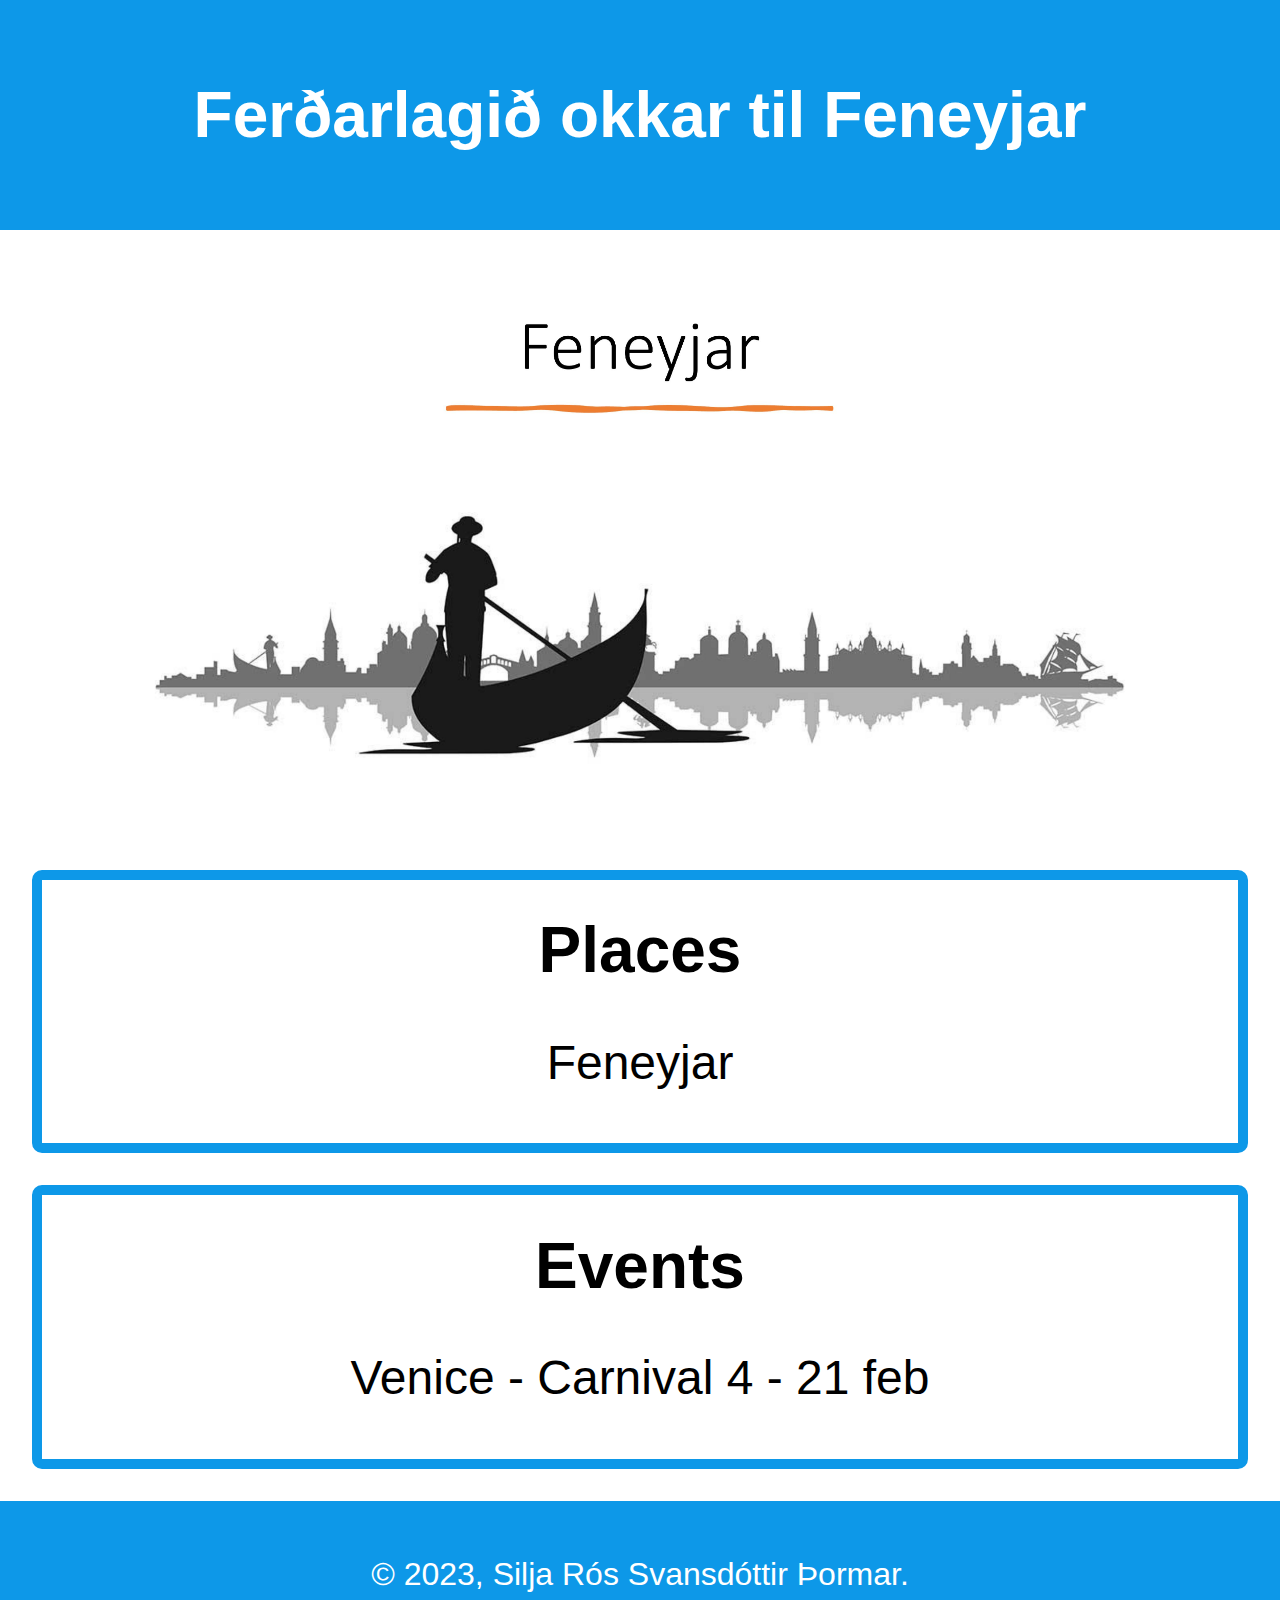
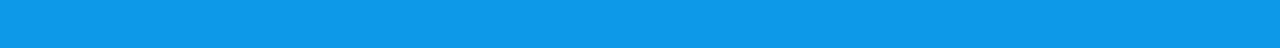
<file: index.html>
<!DOCTYPE html>
<html lang="en">
<head>
  <meta charset="UTF-8">
  <meta name="viewport" content="width=device-width, initial-scale=1.0">
  <title>Ferðarlagið okkar til Feneyjar</title>
  <link rel="stylesheet" href="css/styles.css">
</head>
<body>
  <div class="container">
    <div class="item header">
      <header>
        <h1>Ferðarlagið okkar til Feneyjar</h1>
      </header>
    </div>
    <div class="item content-1">
      <section class="slide">
        <img src="images/Feneyjar-1.jpg" alt="Slide 1">
      </section>
      <div class="box">
        <h2>Places</h2>
        <ul class="trip-list">
          <li><a href="feneyjar.html">Feneyjar</a></li>
        </ul>
      </div>
      <div class="box">
        <h2>Events</h2>
        <ul class="events-list">
          <li><a href="feneyjar1.html">Venice - Carnival 4 - 21 feb</a></li>
        </ul>
      </div>
    </div>
    <div class="item footer">
      <footer>
        <p>© 2023, Silja Rós Svansdóttir Þormar.</p>
      </footer>
    </div>
  </div>
</body>
</html>
</file>
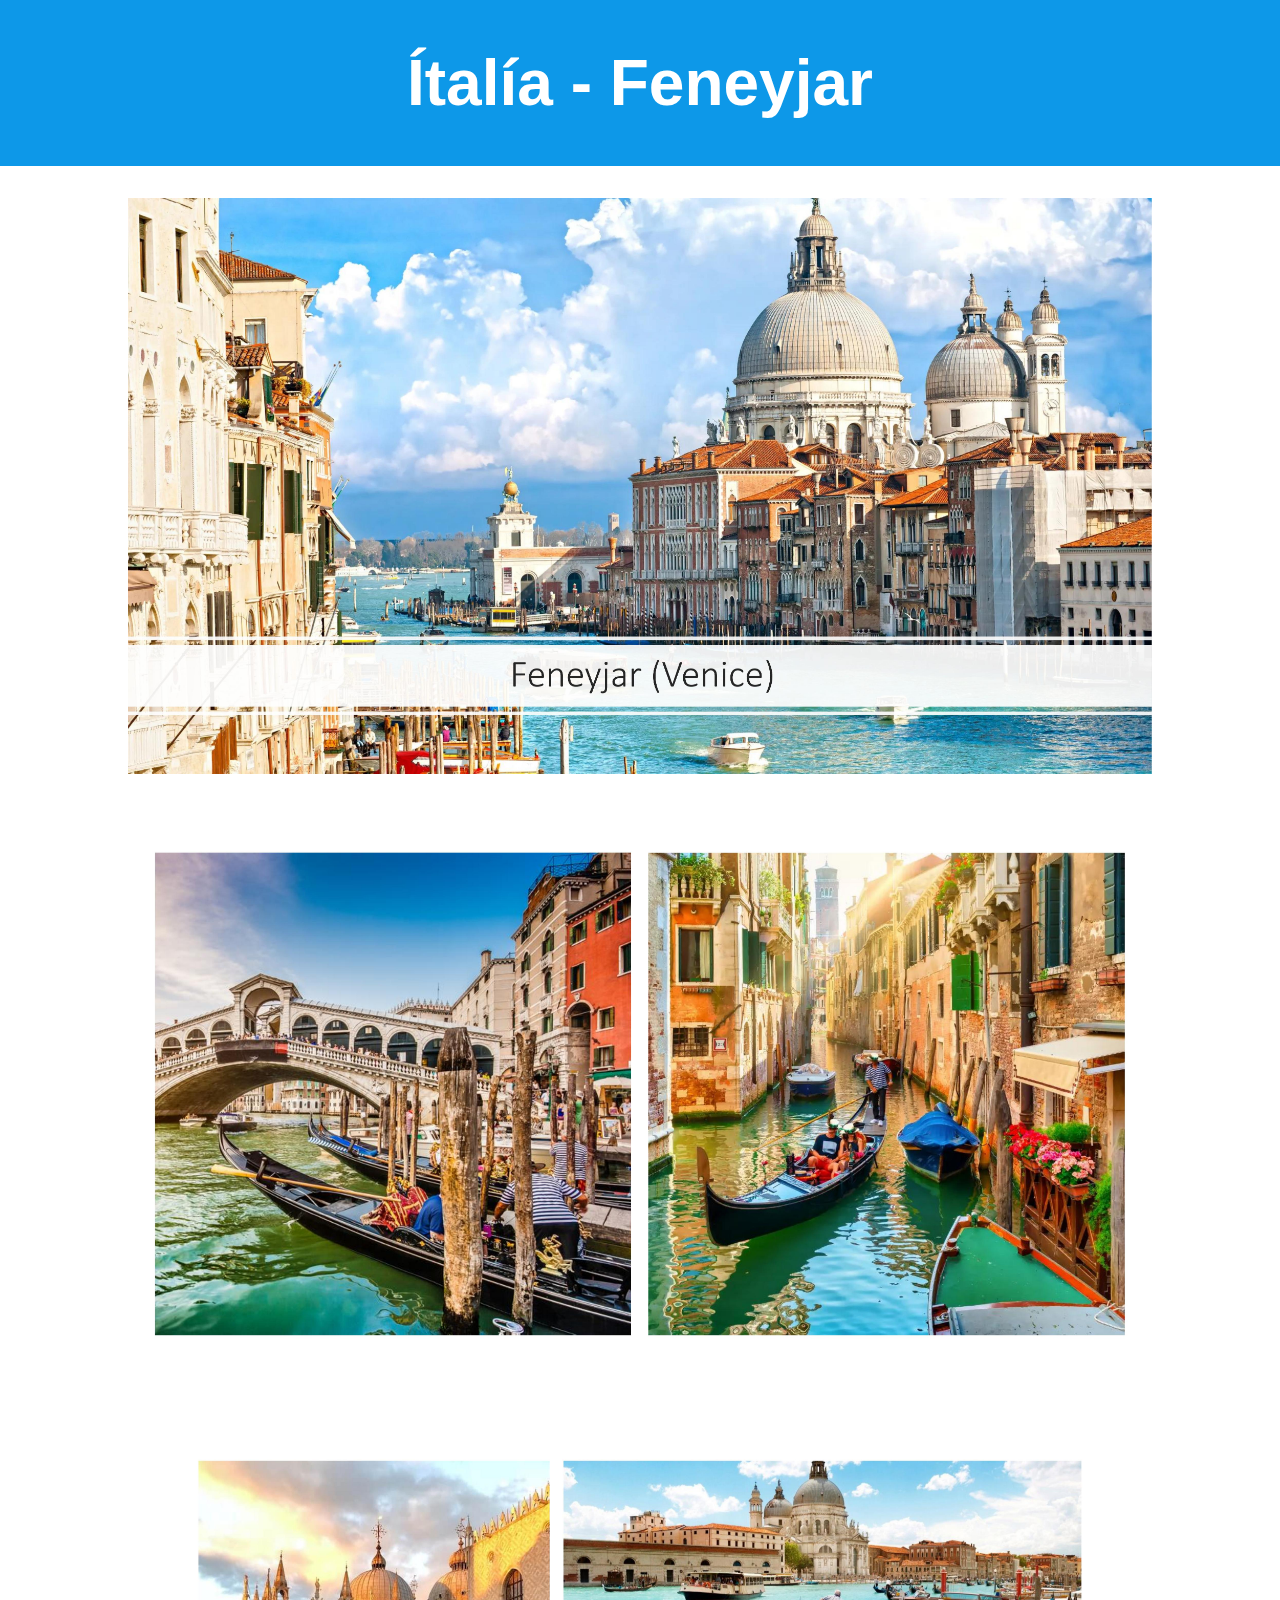
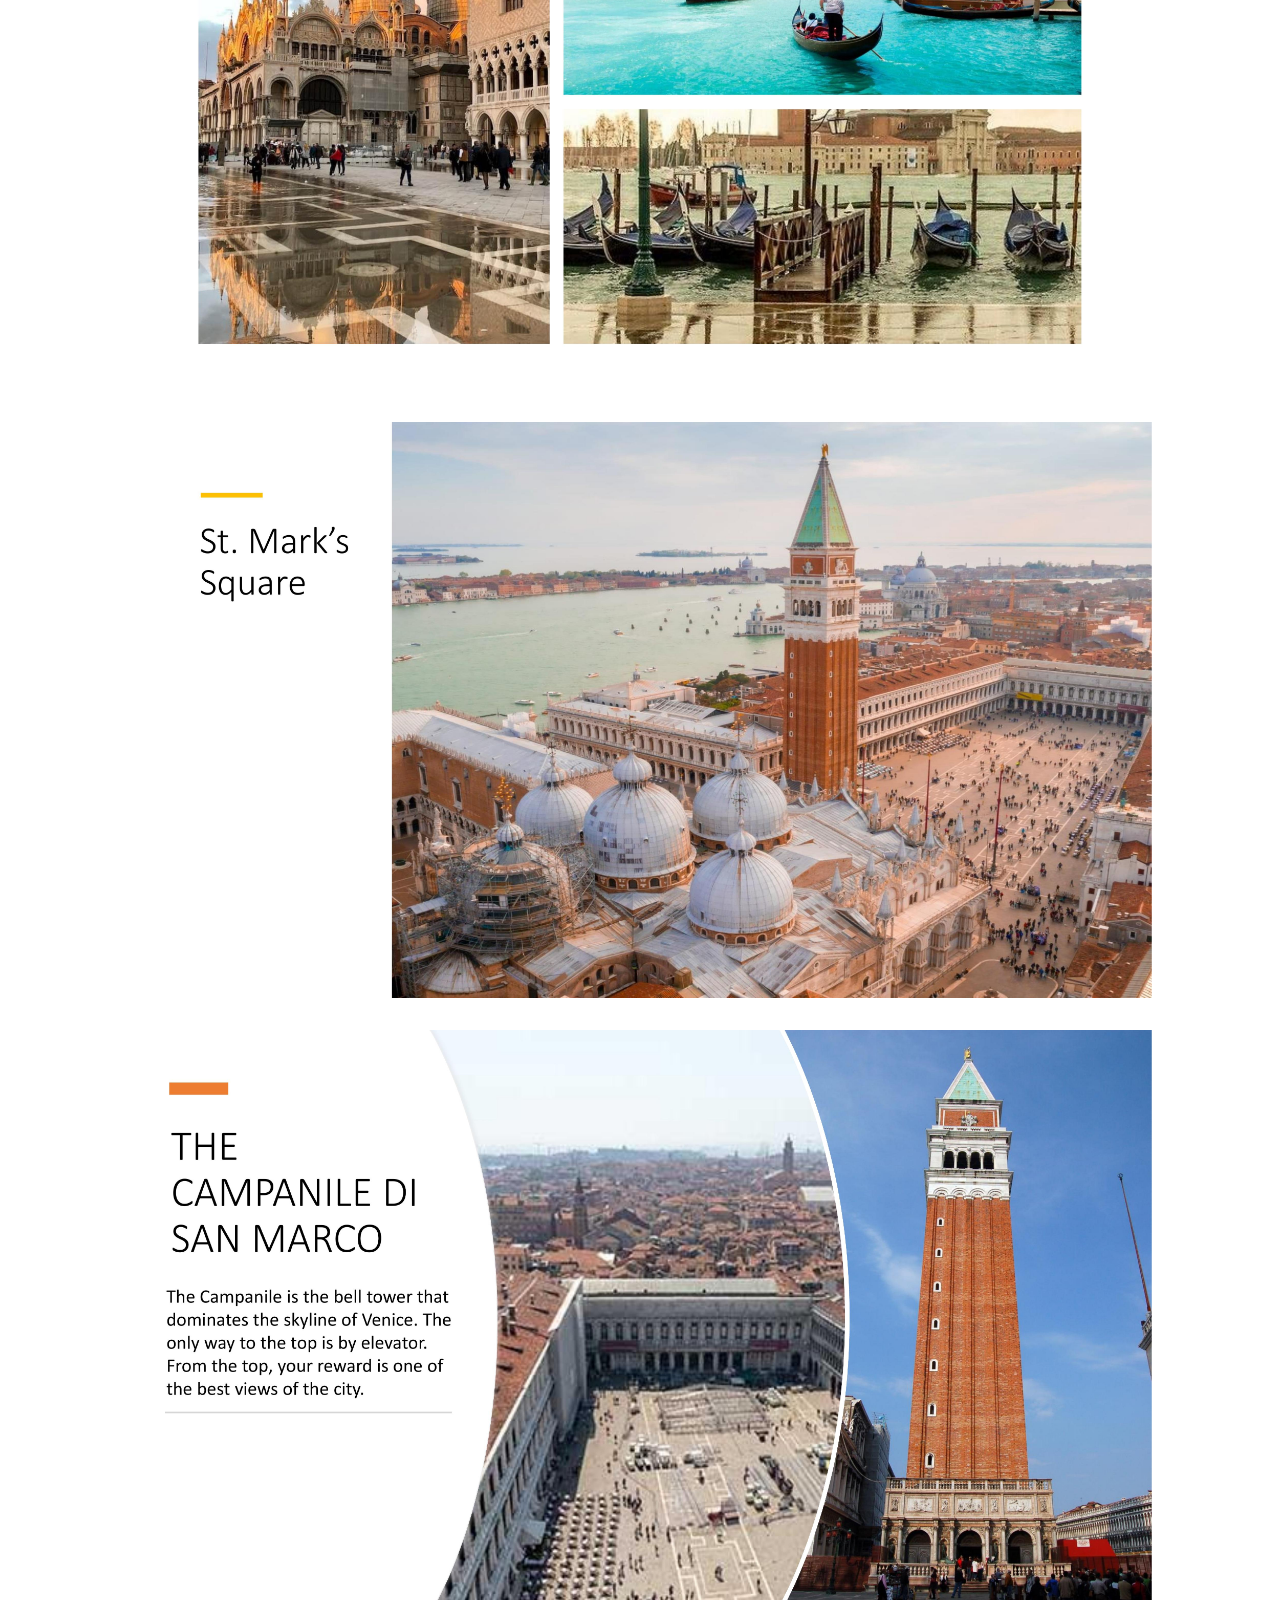
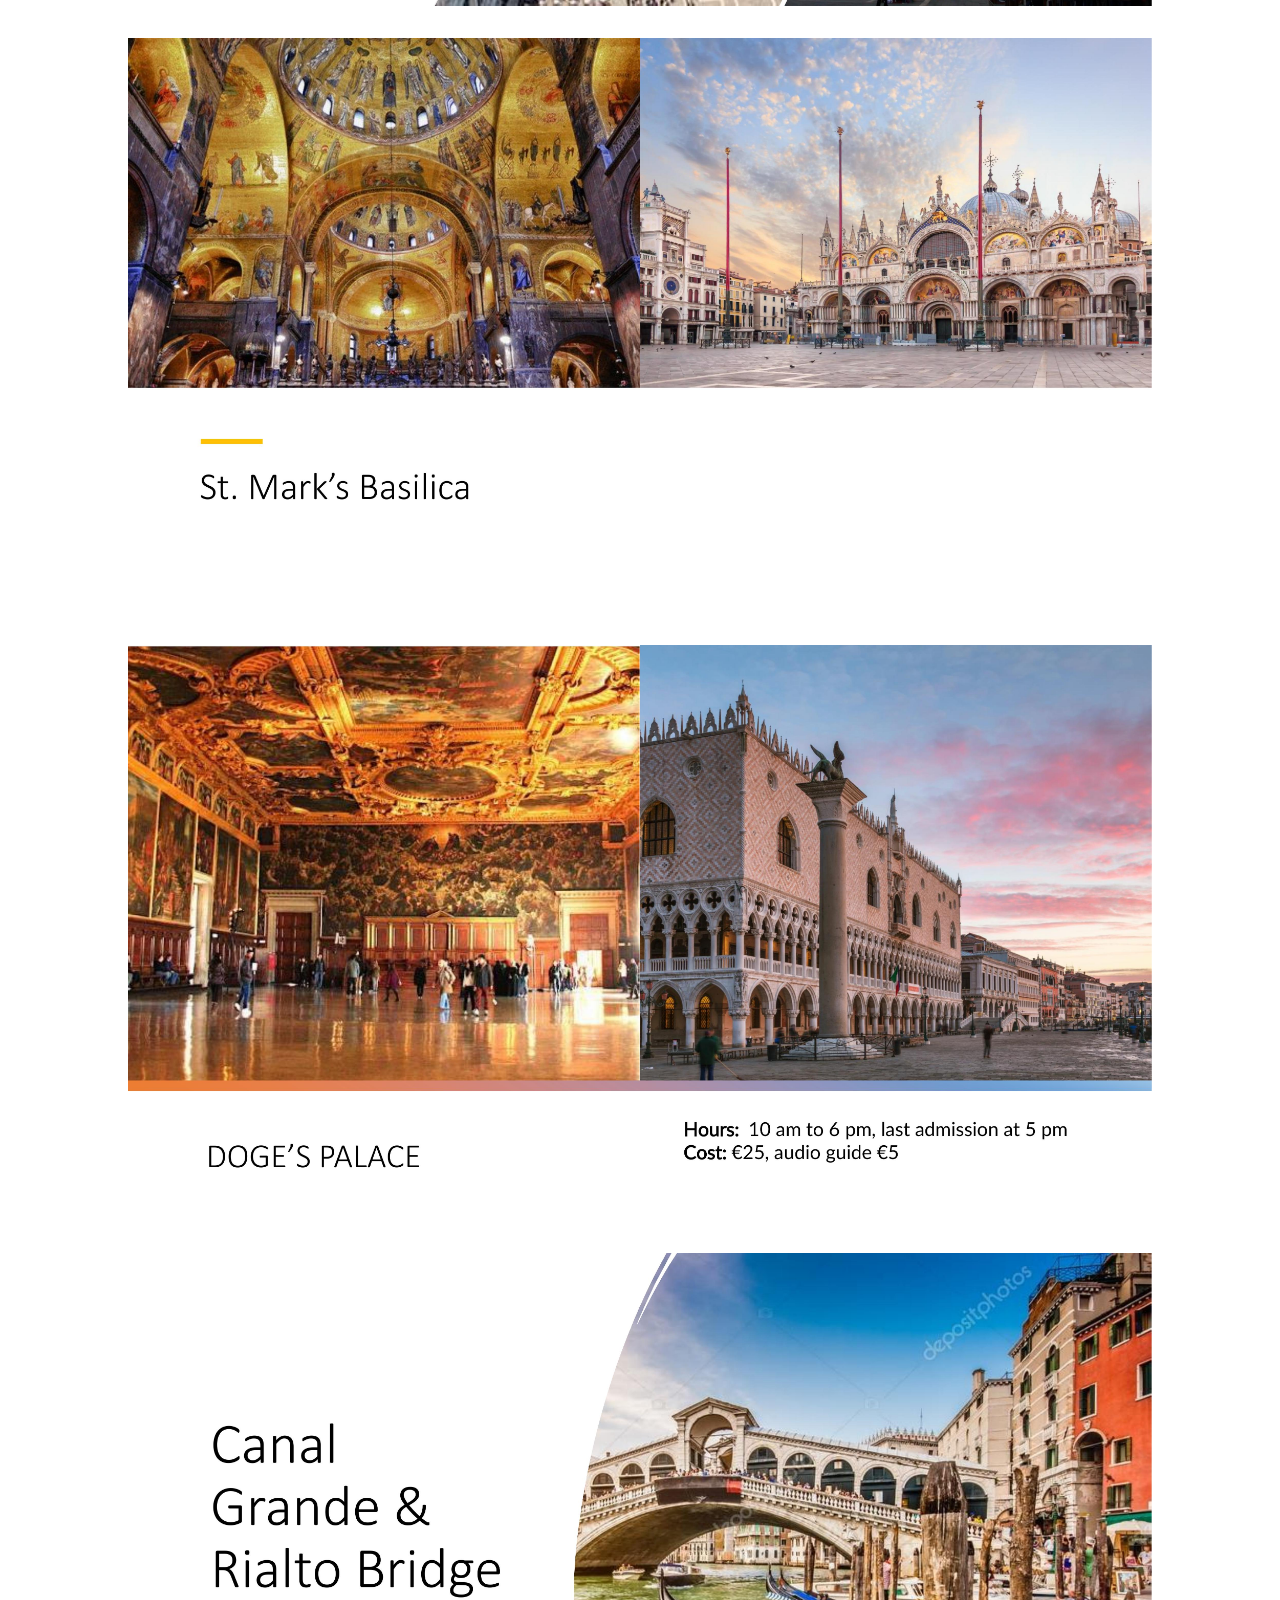
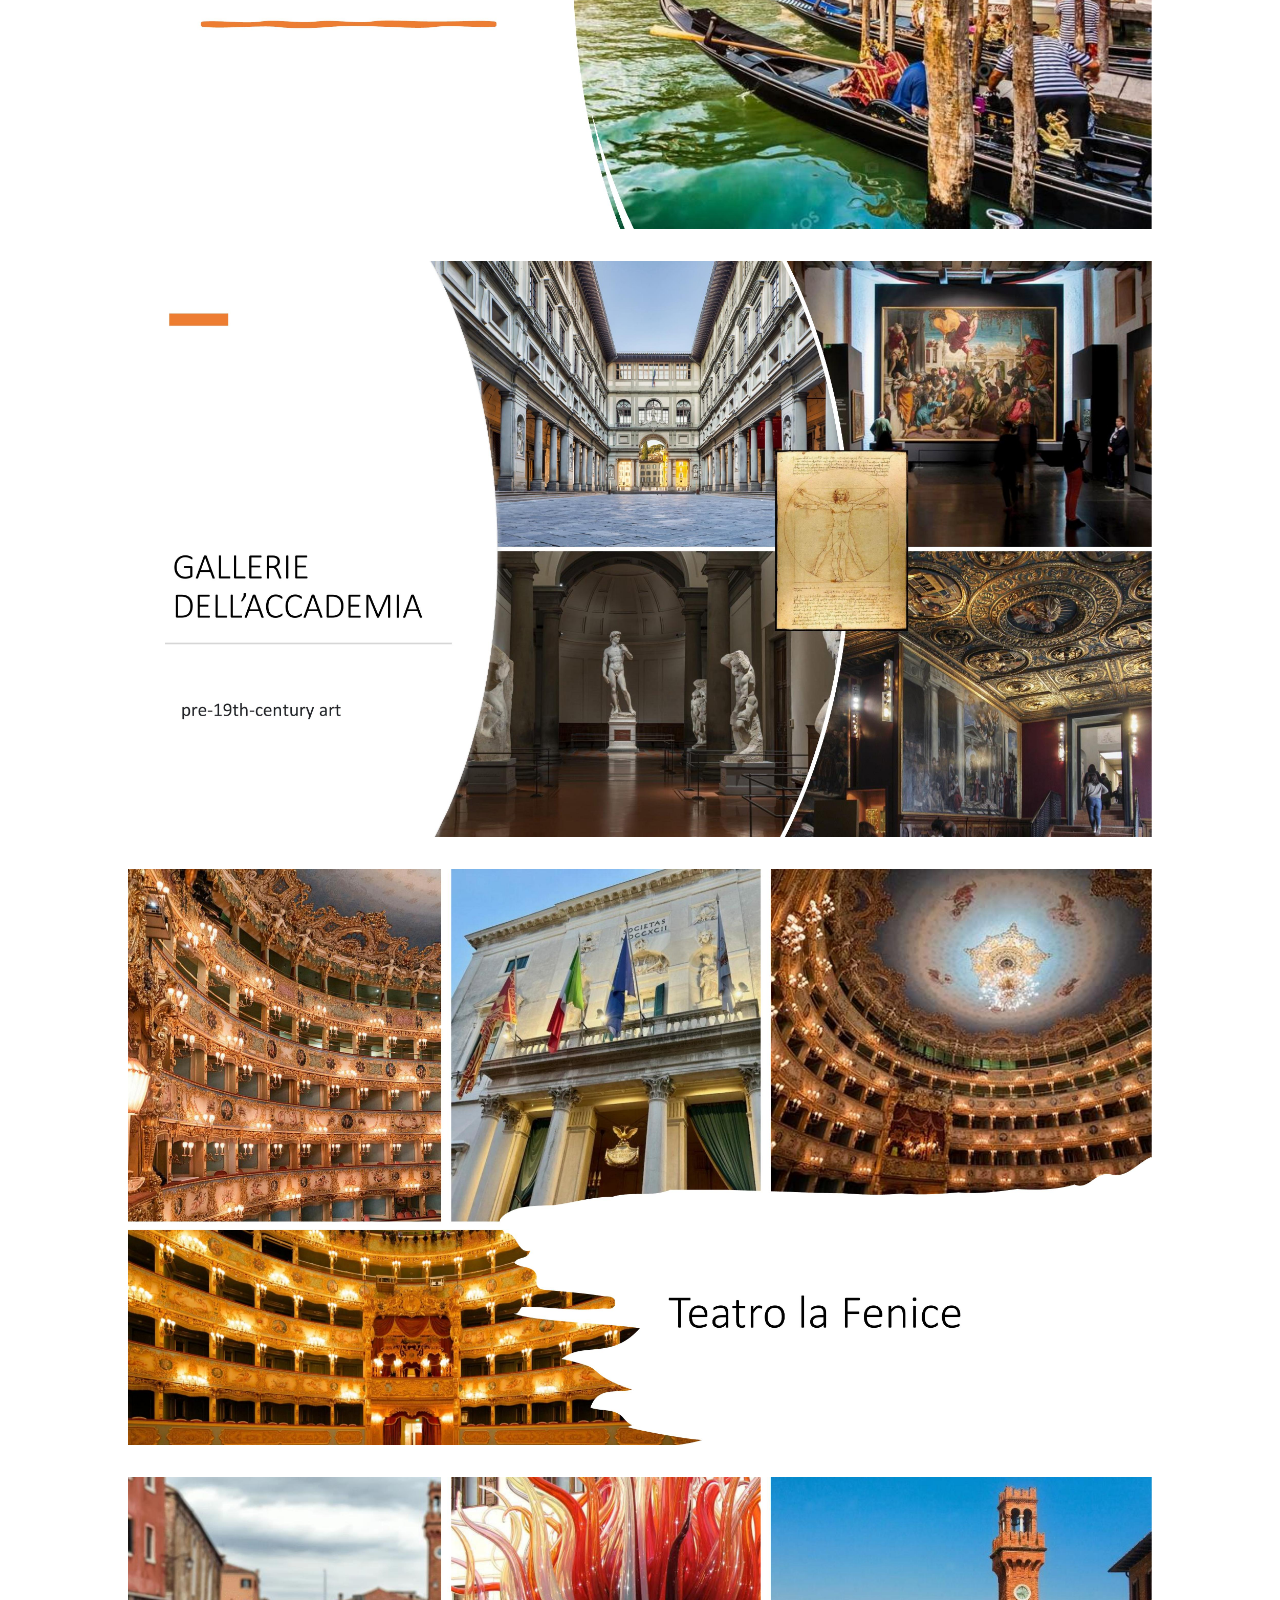
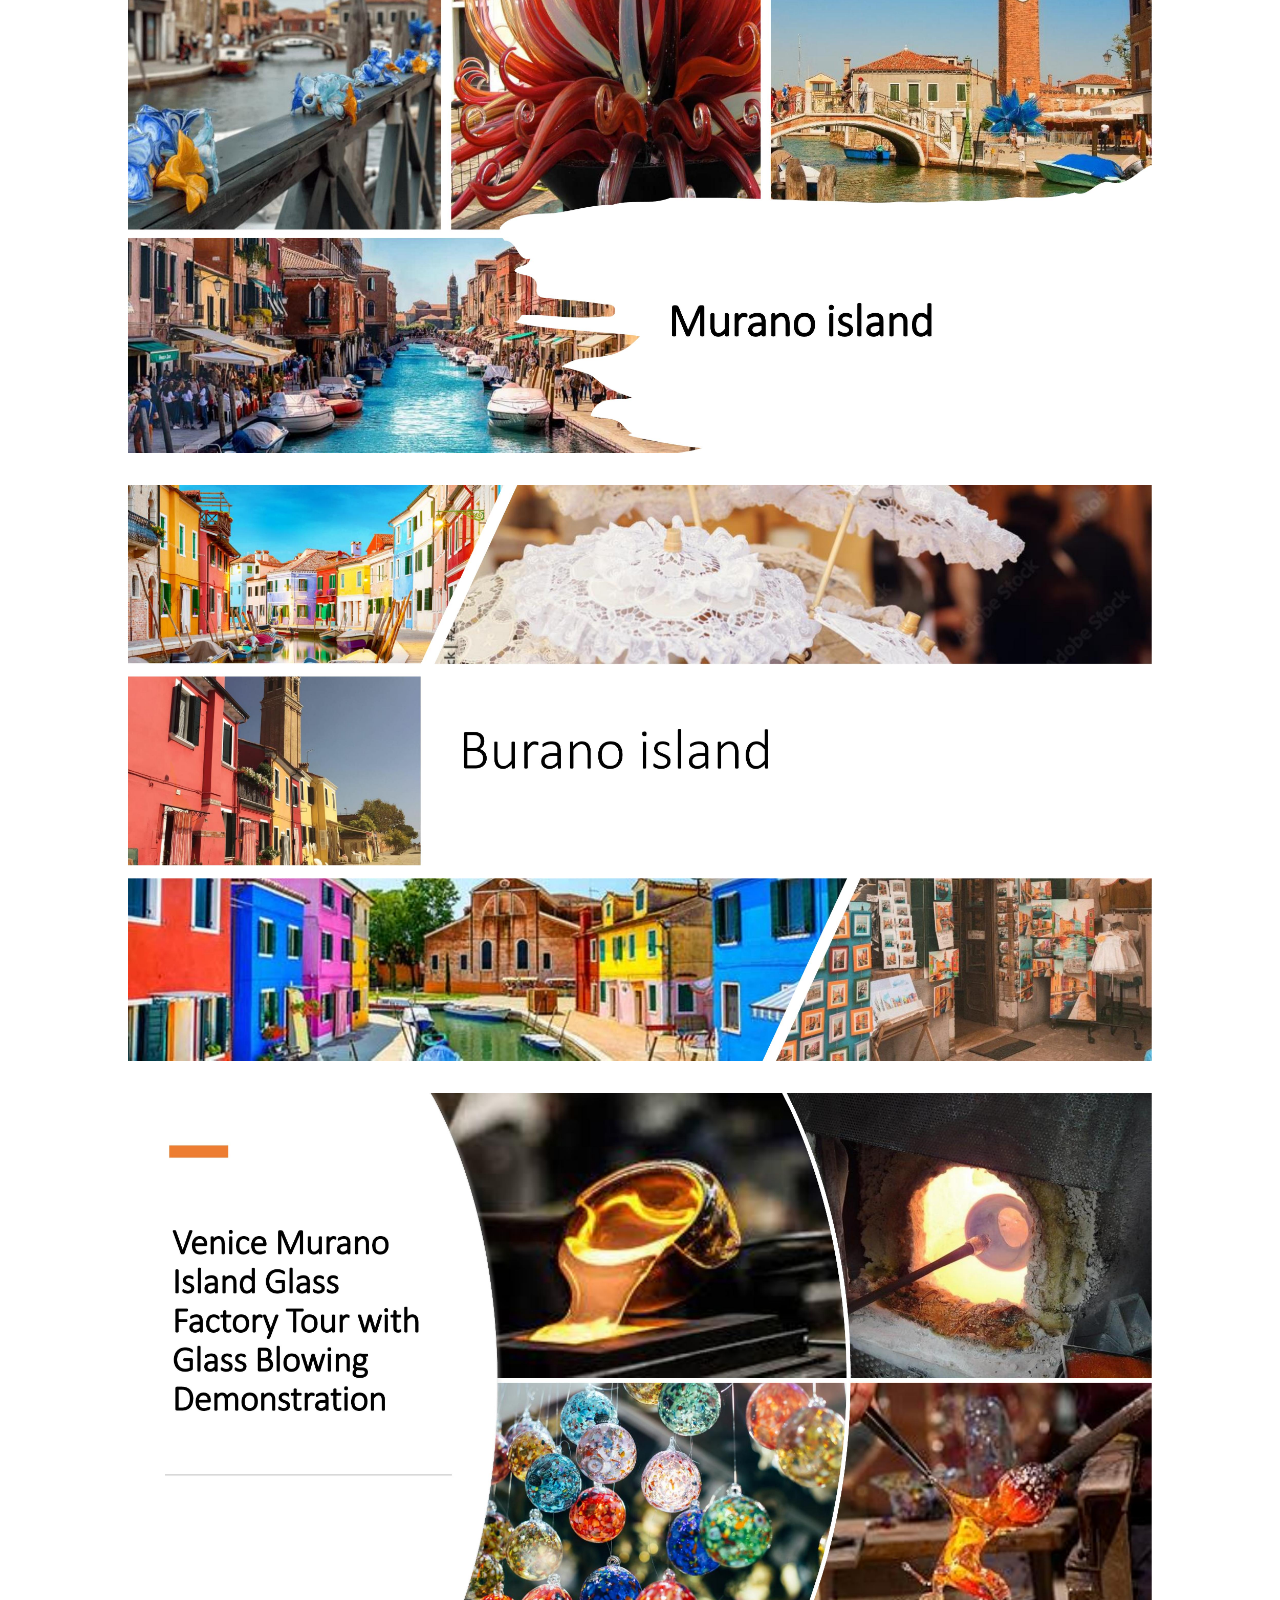
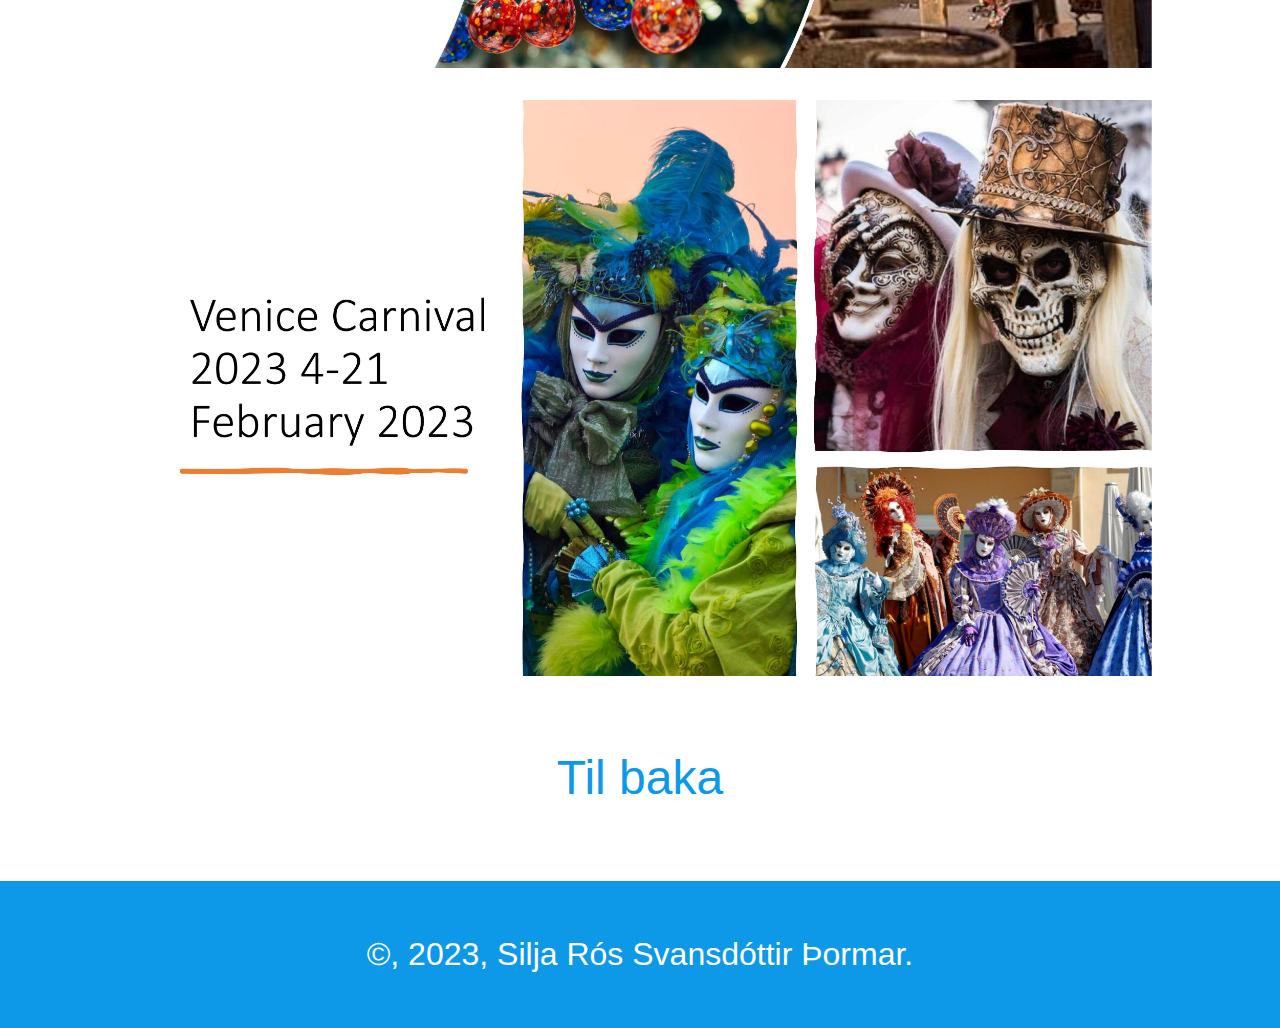
<file: feneyjar.html>
<!DOCTYPE html>
<html lang="en">
<head>
  <meta charset="UTF-8">
  <meta name="viewport" content="width=device-width, initial-scale=1.0">
  <title>Feneyjar</title>
  <link rel="stylesheet" href="css/pages.css">
</head>
<body>
  <header>
    <h1>Ítalía - Feneyjar</h1>
  </header>

  <main>
    <section>
      <img src="images/Feneyjar-2.jpg" alt="Slide 1">
    </section>

    <section>
      <img src="images/Feneyjar-3.jpg" alt="Slide 1">
    </section>
  
    <section>
      <img src="images/Feneyjar-4.jpg" alt="Slide 1">
    </section>
  
    <section>
      <img src="images/Feneyjar-5.jpg" alt="Slide 1">
    </section>
  
    <section>
      <img src="images/Feneyjar-6.jpg" alt="Slide 1">
    </section>
  
    <section>
      <img src="images/Feneyjar-7.jpg" alt="Slide 1">
    </section>
  
    <section>
      <img src="images/Feneyjar-8.jpg" alt="Slide 1">
    </section>
  
    <section>
      <img src="images/Feneyjar-9.jpg" alt="Slide 1">
    </section>
  
    <section>
      <img src="images/Feneyjar-10.jpg" alt="Slide 1">
    </section>
  
    <section>
      <img src="images/Feneyjar-11.jpg" alt="Slide 1">
    </section>
  
    <section>
      <img src="images/Feneyjar-12.jpg" alt="Slide 1">
    </section>
  
    <section>
      <img src="images/Feneyjar-13.jpg" alt="Slide 1">
    </section>
  
    <section>
      <img src="images/Feneyjar-14.jpg" alt="Slide 1">
    </section>
  
    <section>
      <img src="images/Feneyjar-15.jpg" alt="Slide 1">
    </section>
    
    <a href="javascript:history.back()">
      <span>Til baka</span>
    </a>
  </main>
  
    <footer>
      <p>©, 2023, Silja Rós Svansdóttir Þormar.</p>
    </footer>
</body>
</html>
</file>
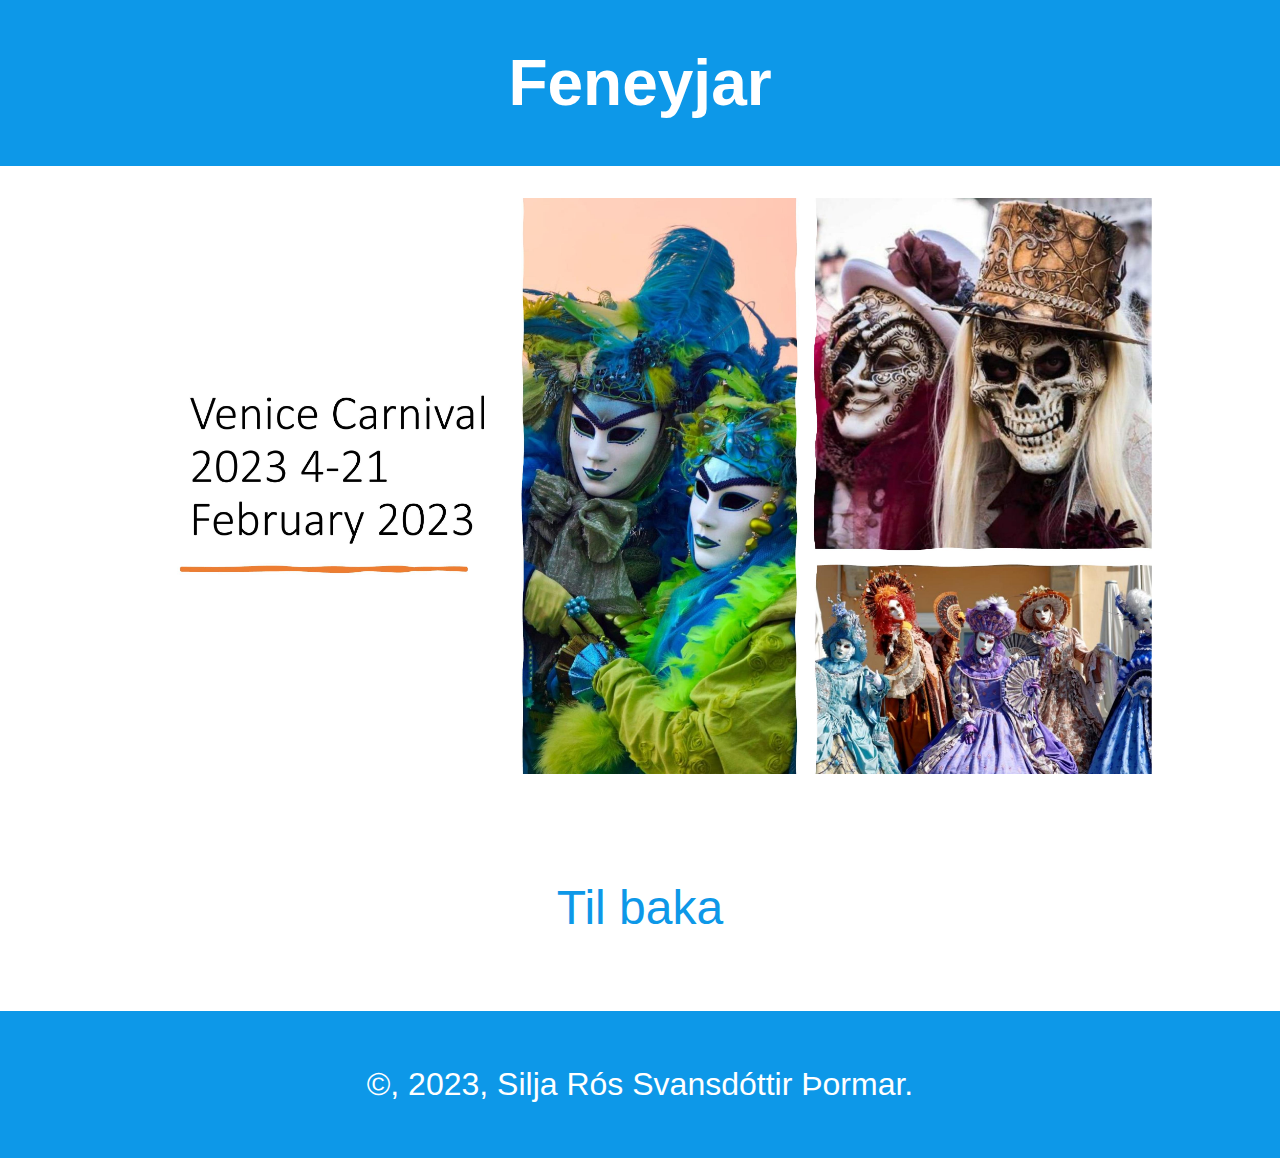
<file: feneyjar1.html>
<!DOCTYPE html>
<html lang="en">
<head>
  <meta charset="UTF-8">
  <meta name="viewport" content="width=device-width, initial-scale=1.0">
  <title>Feneyjar</title>
  <link rel="stylesheet" href="css/pages.css">
</head>
<body>
  <header>
    <h1>Feneyjar</h1>
  </header>

  <section>
    <img src="images/Feneyjar-15.jpg" alt="Slide 1">
  </section>
  
  <a href="javascript:history.back()">
    <span>Til baka</span>
  </a>
</main>

  <footer>
    <p>©, 2023, Silja Rós Svansdóttir Þormar.</p>
  </footer>
</body>
</html>
</file>
<file: css/styles.css>
body {
    font-family: Arial, sans-serif;
    line-height: 1.6;
    margin: 0;
    display: flex;
    flex-direction: column;
    min-height: 100vh;
  }
  
  header {
    background-color: #0d98e8;
    padding: 4rem;
    text-align: center;
  }
  
  header h1 {
    color: #fff;
    margin: 0;
    font-size: 4rem;
  }
  
  main {
    flex: 1;
    display: flex;
    flex-direction: column;
  }
  
  section {
    display: flex;
    justify-content: center;
    margin: 2rem 0;
  }
  
  section img {
    max-width: 80%;
    height: auto;
  }
  
  .box {
    text-align: center;
    padding: 5rem;
    margin: 10rem;
    border: 15px solid #0d98e8;
    border-radius: 10px;
  }
  
  .box h2 {
    margin: 0;
    font-size: 4rem;
    background-color: #fff;
    position: relative;
    top: -0.8rem;
    display: inline-block;
    padding: 0 10px;
  }
  
  .trip-list {
    list-style: none;
    padding: 0;
    margin: 0;
  }
  
  .trip-list li {
    margin: 10px;
  }
  
  .trip-list li a {
    display: block;
    text-decoration: none;
    color: #000;
    font-size: 3rem;
  }
  
  .events-list {
    list-style: none;
    padding: 0;
    margin: 0;
  }
  
  .events-list li {
    margin: 10px;
  }
  
  .events-list li a {
    display: block;
    text-decoration: none;
    color: #000;
    font-size: 3rem;
  }
  
  footer {
    background-color: #0d98e8;
    padding: 1rem;
    text-align: center;
    color: #fff;
    font-size: 1.5rem;
  }
  
  body {
    font-family: Arial, sans-serif;
    line-height: 1.6;
    margin: 0;
    display: flex;
    flex-direction: column;
    min-height: 100vh;
  }
  
  header {
    background-color: #0d98e8;
    padding: 4rem;
    text-align: center;
  }
  
  header h1 {
    color: #fff;
    margin: 0;
    font-size: 4rem;
  }
  
  main {
    flex: 1;
    display: flex;
    flex-direction: column;
  }
  
  section {
    display: flex;
    justify-content: center;
    margin: 2rem 0;
  }
  
  section img {
    max-width: 80%;
    height: auto;
  }
  
  .box {
    text-align: center;
    padding: 2rem;
    margin: 2rem;
    border: 10px solid #0d98e8;
    border-radius: 10px;
  }
  
  .box h2 {
    margin: 0;
    font-size: 4rem;
    background-color: #fff;
    position: relative;
    top: -0.8rem;
    display: inline-block;
    padding: 0 10px;
  }
  
  .trip-list {
    list-style: none;
    padding: 0;
    margin: 0;
  }
  
  .trip-list li {
    margin: 10px;
  }
  
  .trip-list li a {
    display: block;
    text-decoration: none;
    color: #000;
    font-size: 3rem;
  }
  
  .events-list {
    list-style: none;
    padding: 0;
    margin: 0;
  }
  
  .events-list li {
    margin: 10px;
  }
  
  .events-list li a {
    display: block;
    text-decoration: none;
    color: #000;
    font-size: 3rem;
  }
  
  footer {
    background-color: #0d98e8;
    padding: 1rem;
    text-align: center;
    color: #fff;
    font-size: 2rem;
  }
  
  @media screen and (max-width: 768px) {
    header h1 {
      font-size: 3rem;
    }
  
    .box h2,
    .trip-list li a {
      font-size: 1.5rem;
    }
  
  }
  
  @media screen and (max-width: 480px) {
    header h1 {
      font-size: 2rem;
    }
  
    .box h2,
    .trip-list li a {
      font-size: 1.2rem;
    }
  
  }
</file>
<file: css/pages.css>
body {
    font-family: Arial, sans-serif;
    line-height: 1.6;
    margin: 0;
    display: flex;
    flex-direction: column;
    min-height: 100vh;
  }
  
  header {
    background-color: #0d98e8;
    padding: 2rem;
    text-align: center;
  }
  
  header h1 {
    color: #fff;
    margin: 0;
    font-size: 4rem;
  }
  
  main {
    flex: 1;
  }
  
  section {
    display: flex;
    justify-content: center;
    margin: 2rem 0;
  }
  
  section img {
    max-width: 80%;
    height: auto;
  }
  
  a {
    display: block;
    margin: 4rem auto;
    text-align: center;
    color: #0d98e8;
    text-decoration: none;
  }
  
  a span {
    font-size: 3rem;
  }
  
  footer {
    background-color: #0d98e8;
    padding: 1rem;
    text-align: center;
    color: #fff;
    font-size: 2rem;
  }
</file>
